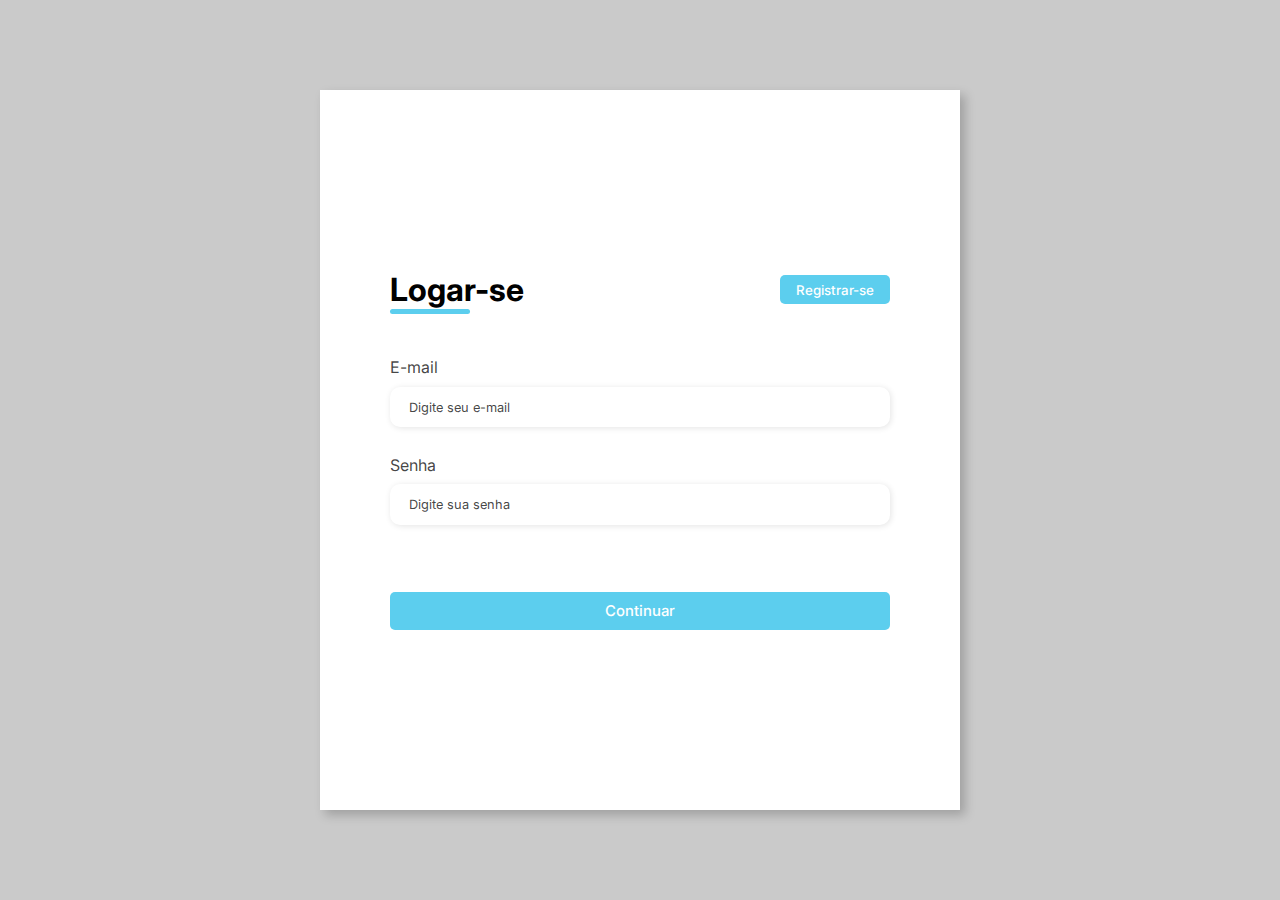
<file: login.html>
<!DOCTYPE html>
<html lang="pt-br">

<head>
    <meta charset="UTF-8">
    <meta http-equiv="X-UA-Compatible" content="IE=edge">
    <meta name="viewport" content="width=device-width, initial-scale=1.0">
    <title>tecshop</title>
    <link rel="stylesheet" href="css/stylelogin.css">
</head>

<body>
    <div class="container">
        <div class="form-image">
            <img src="images/Logo.png" alt="">
        </div>
        <div class="form">
            <form action="#">
                <div class="form-header">
                    <div class="title">
                        <h1>Logar-se</h1>
                    </div>
                    <div class="login-button">
                        <button><a href="registro.html">Registrar-se</a></button>
                    </div>
                </div>
                    <div class="input-box">
                        <label for="email">E-mail</label>
                        <input id="email" type="email" name="email" placeholder="Digite seu e-mail" required>
                    </div>

                    <div class="input-box">
                        <label for="password">Senha</label>
                        <input id="password" type="password" name="password" placeholder="Digite sua senha" required>
                    </div>

                <div class="continue-button">
                    <button><a href="sobre.html">Continuar</a> </button>
                </div>
            </form>
        </div>
    </div>
</body>

</html>
</file>
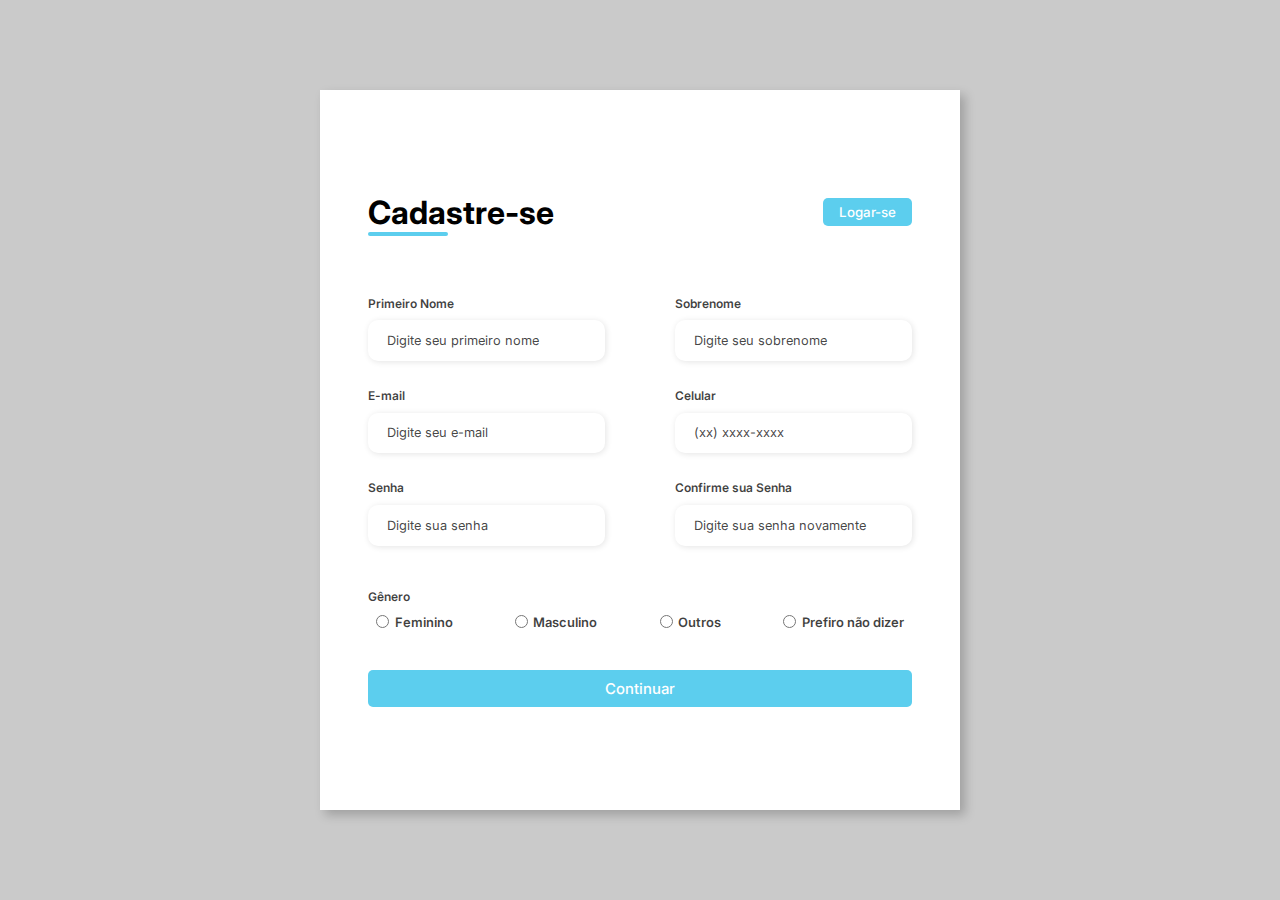
<file: registro.html>
<!DOCTYPE html>
<html lang="pt-br">

<head>
    <meta charset="UTF-8">
    <meta http-equiv="X-UA-Compatible" content="IE=edge">
    <meta name="viewport" content="width=device-width, initial-scale=1.0">
    <title>tecshop</title>
    <link rel="stylesheet" href="css/stylereg.css">
</head>

<body>
    <div class="container">
        <div class="form-image">
            <img src="images/Logo.png" alt="">
        </div>
        <div class="form">
            <form action="#">
                <div class="form-header">
                    <div class="title">
                        <h1>Cadastre-se</h1>
                    </div>
                    <div class="login-button">
                        <button><a href="login.html">Logar-se</a></button>
                    </div>
                </div>

                <div class="input-group">
                    <div class="input-box">
                        <label for="firstname">Primeiro Nome</label>
                        <input id="firstname" type="text" name="firstname" placeholder="Digite seu primeiro nome" required>
                    </div>

                    <div class="input-box">
                        <label for="lastname">Sobrenome</label>
                        <input id="lastname" type="text" name="lastname" placeholder="Digite seu sobrenome" required>
                    </div>
                    <div class="input-box">
                        <label for="email">E-mail</label>
                        <input id="email" type="email" name="email" placeholder="Digite seu e-mail" required>
                    </div>

                    <div class="input-box">
                        <label for="number">Celular</label>
                        <input id="number" type="tel" name="number" placeholder="(xx) xxxx-xxxx" required>
                    </div>

                    <div class="input-box">
                        <label for="password">Senha</label>
                        <input id="password" type="password" name="password" placeholder="Digite sua senha" required>
                    </div>


                    <div class="input-box">
                        <label for="confirmPassword">Confirme sua Senha</label>
                        <input id="confirmPassword" type="password" name="confirmPassword" placeholder="Digite sua senha novamente" required>
                    </div>

                </div>

                <div class="gender-inputs">
                    <div class="gender-title">
                        <h6>Gênero</h6>
                    </div>

                    <div class="gender-group">
                        <div class="gender-input">
                            <input id="female" type="radio" name="gender">
                            <label for="female">Feminino</label>
                        </div>

                        <div class="gender-input">
                            <input id="male" type="radio" name="gender">
                            <label for="male">Masculino</label>
                        </div>

                        <div class="gender-input">
                            <input id="others" type="radio" name="gender">
                            <label for="others">Outros</label>
                        </div>

                        <div class="gender-input">
                            <input id="none" type="radio" name="gender">
                            <label for="none">Prefiro não dizer</label>
                        </div>
                    </div>
                </div>

                <div class="continue-button">
                    <button><a href="login.html">Continuar</a> </button>
                </div>
            </form>
        </div>
    </div>
</body>

</html>
</file>
<file: css/stylelogin.css>
@import url('https://fonts.googleapis.com/css2?family=Inter:wght@200;300;400;500&family=Open+Sans:wght@300;400;500;600&display=swap');
* {
    padding: 0;
    margin: 0;
    box-sizing: border-box;
    font-family: 'Inter', sans-serif;
}

body {
    width: 100%;
    height: 100vh;
    display: flex;
    justify-content: center;
    align-items: center;
    background: #cacaca;
}

.container {
    width: 80%;
    height: 80vh;
    display: flex;
    box-shadow: 5px 5px 10px rgba(0, 0, 0, 0.212);
}

.form-image {
    width: 50%;
    display: flex;
    justify-content: center;
    align-items: center;
    background-color: #EEE8E8;
    padding: 1rem;
}

.form-image img {
    width: 100%;
    max-width: 31rem;
    height: auto;
}

.form {
    width: 50%;
    display: flex;
    flex-direction: column;
    justify-content: center;
    align-items: center;
    background-color: #fff;
    padding: 3rem;
}

.form-header {
    margin-bottom: 3rem;
    display: flex;
    justify-content: space-between;
    width: 100%;
}

.login-button {
    display: flex;
    align-items: center;
}

.login-button button {
    border: none;
    background-color: #5CCEEE;
    padding: 0.4rem 1rem;
    border-radius: 5px;
    cursor: pointer;
}

.login-button button:hover {
    background-color: aqua;
}

.login-button button a {
    text-decoration: none;
    font-weight: 500;
    color: #fff;
}

.form-header h1::after {
    content: '';
    display: block;
    width: 5rem;
    height: 0.3rem;
    background-color: #5CCEEE;
    margin: 0 auto;
    position: absolute;
    border-radius: 10px;
}

.input-group {
    display: flex;
    flex-wrap: wrap;
    justify-content: space-between;
    padding: 1rem 0;
}

.input-box {
    width: 500px;
    display: flex;
    flex-direction: column;
    margin-bottom: 1.1rem;
}

.input-box input {
    margin: 0.6rem 0;
    padding: 0.8rem 1.2rem;
    border: none;
    border-radius: 10px;
    box-shadow: 1px 1px 6px #0000001c;
    font-size: 0.8rem;
}

.input-box input:hover {
    background-color: #eeeeee75;
}

.input-box input:focus-visible {
    outline: 1px solid #5CCEEE;
}

.input-box label,
.input-box input::placeholder {
    color: #000000be;
}

.continue-button button {
    width: 100%;
    margin-top: 2.5rem;
    border: none;
    background-color: #5CCEEE;
    padding: 0.62rem;
    border-radius: 5px;
    cursor: pointer;
}

.continue-button button:hover {
    background-color: aqua;
}

.continue-button button a {
    text-decoration: none;
    font-size: 0.93rem;
    font-weight: 500;
    color: #fff;
}

/* Enhanced responsiveness */
@media screen and (max-width: 1330px) {
    .form-image {
        display: none;
    }
    .container {
        width: 50%;
    }
    .form {
        width: 100%;
    }
}

@media screen and (max-width: 1064px) {
    .container {
        width: 90%;
        height: auto;
    }
    .input-group {
        flex-direction: column;
        z-index: 5;
        padding-right: 5rem;
        max-height: 10rem;
        overflow-y: scroll;
        flex-wrap: nowrap;
    }
    .gender-inputs {
        margin-top: 2rem;
    }
    .gender-group {
        flex-direction: column;
    }
    .gender-title h6 {
        margin: 0;
    }
    .gender-input {
        margin-top: 0.5rem;
    }
}

/* Additional responsive improvements for smaller screens */
@media screen and (max-width: 768px) {
    .container {
        flex-direction: column;
        align-items: center;
    }

    .form-image,
    .form {
        width: 100%;
        padding: 1.5rem;
    }

    .input-box {
        width: 100%;
    }

    .input-box input {
        font-size: 1rem;
        padding: 0.8rem 1rem;
    }

    .login-button button {
        width: 100%;
        padding: 0.5rem;
    }

    .continue-button button {
        padding: 0.7rem;
    }
}

@media screen and (max-width: 480px) {
    .input-box {
        width: 100%;
        margin-bottom: 1rem;
    }

    .form-header h1 {
        font-size: 1.5rem;
    }

    .form-header h1::after {
        width: 3rem;
        height: 0.25rem;
    }

    .login-button button {
        font-size: 0.9rem;
    }

    .continue-button button {
        font-size: 1rem;
}
}
</file>
<file: css/stylereg.css>
@import url('https://fonts.googleapis.com/css2?family=Inter:wght@200;300;400;500&family=Open+Sans:wght@300;400;500;600&display=swap');
* {
    padding: 0;
    margin: 0;
    box-sizing: border-box;
    font-family: 'Inter', sans-serif;
}

body {
    width: 100%;
    height: 100vh;
    display: flex;
    justify-content: center;
    align-items: center;
    background: #cacaca;
}

.container {
    width: 80%;
    height: 80vh;
    display: flex;
    box-shadow: 5px 5px 10px rgba(0, 0, 0, 0.212);
}

.form-image {
    width: 50%;
    display: flex;
    justify-content: center;
    align-items: center;
    background-color: #EEE8E8;
    padding: 1rem;
}

.form-image img {
    width: 31rem;
}

.form {
    width: 50%;
    display: flex;
    flex-direction: column;
    justify-content: center;
    align-items: center;
    background-color: #fff;
    padding: 3rem;
}

.form-header {
    margin-bottom: 3rem;
    display: flex;
    justify-content: space-between;
}

.login-button {
    display: flex;
    align-items: center;
}

.login-button button {
    border: none;
    background-color: #5CCEEE;
    padding: 0.4rem 1rem;
    border-radius: 5px;
    cursor: pointer;
}

.login-button button:hover {
    background-color: aqua;
}

.login-button button a {
    text-decoration: none;
    font-weight: 500;
    color: #fff;
}

.form-header h1::after {
    content: '';
    display: block;
    width: 5rem;
    height: 0.3rem;
    background-color: #5CCEEE;
    margin: 0 auto;
    position: absolute;
    border-radius: 10px;
}

.input-group {
    display: flex;
    flex-wrap: wrap;
    justify-content: space-between;
    padding: 1rem 0;
}

.input-box {
    display: flex;
    flex-direction: column;
    margin-bottom: 1.1rem;
}

.input-box input {
    margin: 0.6rem 0;
    padding: 0.8rem 1.2rem;
    border: none;
    border-radius: 10px;
    box-shadow: 1px 1px 6px #0000001c;
    font-size: 0.8rem;
}

.input-box input:hover {
    background-color: #eeeeee75;
}

.input-box input:focus-visible {
    outline: 1px solid #5CCEEE;
}

.input-box label,
.gender-title h6 {
    font-size: 0.75rem;
    font-weight: 600;
    color: #000000c0;
}

.input-box input::placeholder {
    color: #000000be;
}

.gender-group {
    display: flex;
    justify-content: space-between;
    margin-top: 0.62rem;
    padding: 0 .5rem;
}

.gender-input {
    display: flex;
    align-items: center;
}

.gender-input input {
    margin-right: 0.35rem;
}

.gender-input label {
    font-size: 0.81rem;
    font-weight: 600;
    color: #000000c0;
}

.continue-button button {
    width: 100%;
    margin-top: 2.5rem;
    border: none;
    background-color: #5CCEEE;
    padding: 0.62rem;
    border-radius: 5px;
    cursor: pointer;
}

.continue-button button:hover {
    background-color: aqua;
}

.continue-button button a {
    text-decoration: none;
    font-size: 0.93rem;
    font-weight: 500;
    color: #fff;
}

@media screen and (max-width: 1330px) {
    .form-image {
        display: none;
    }
    .container {
        width: 50%;
    }
    .form {
        width: 100%;
    }
}

@media screen and (max-width: 1064px) {
    .container {
        width: 90%;
        height: auto;
    }
    .input-group {
        flex-direction: column;
        z-index: 5;
        padding-right: 5rem;
        max-height: 10rem;
        overflow-y: scroll;
        flex-wrap: nowrap;
    }
    .gender-inputs {
        margin-top: 2rem;
    }
    .gender-group {
        flex-direction: column;
    }
    .gender-title h6 {
        margin: 0;
    }
    .gender-input {
        margin-top: 0.5rem;
    }
}
</file>
